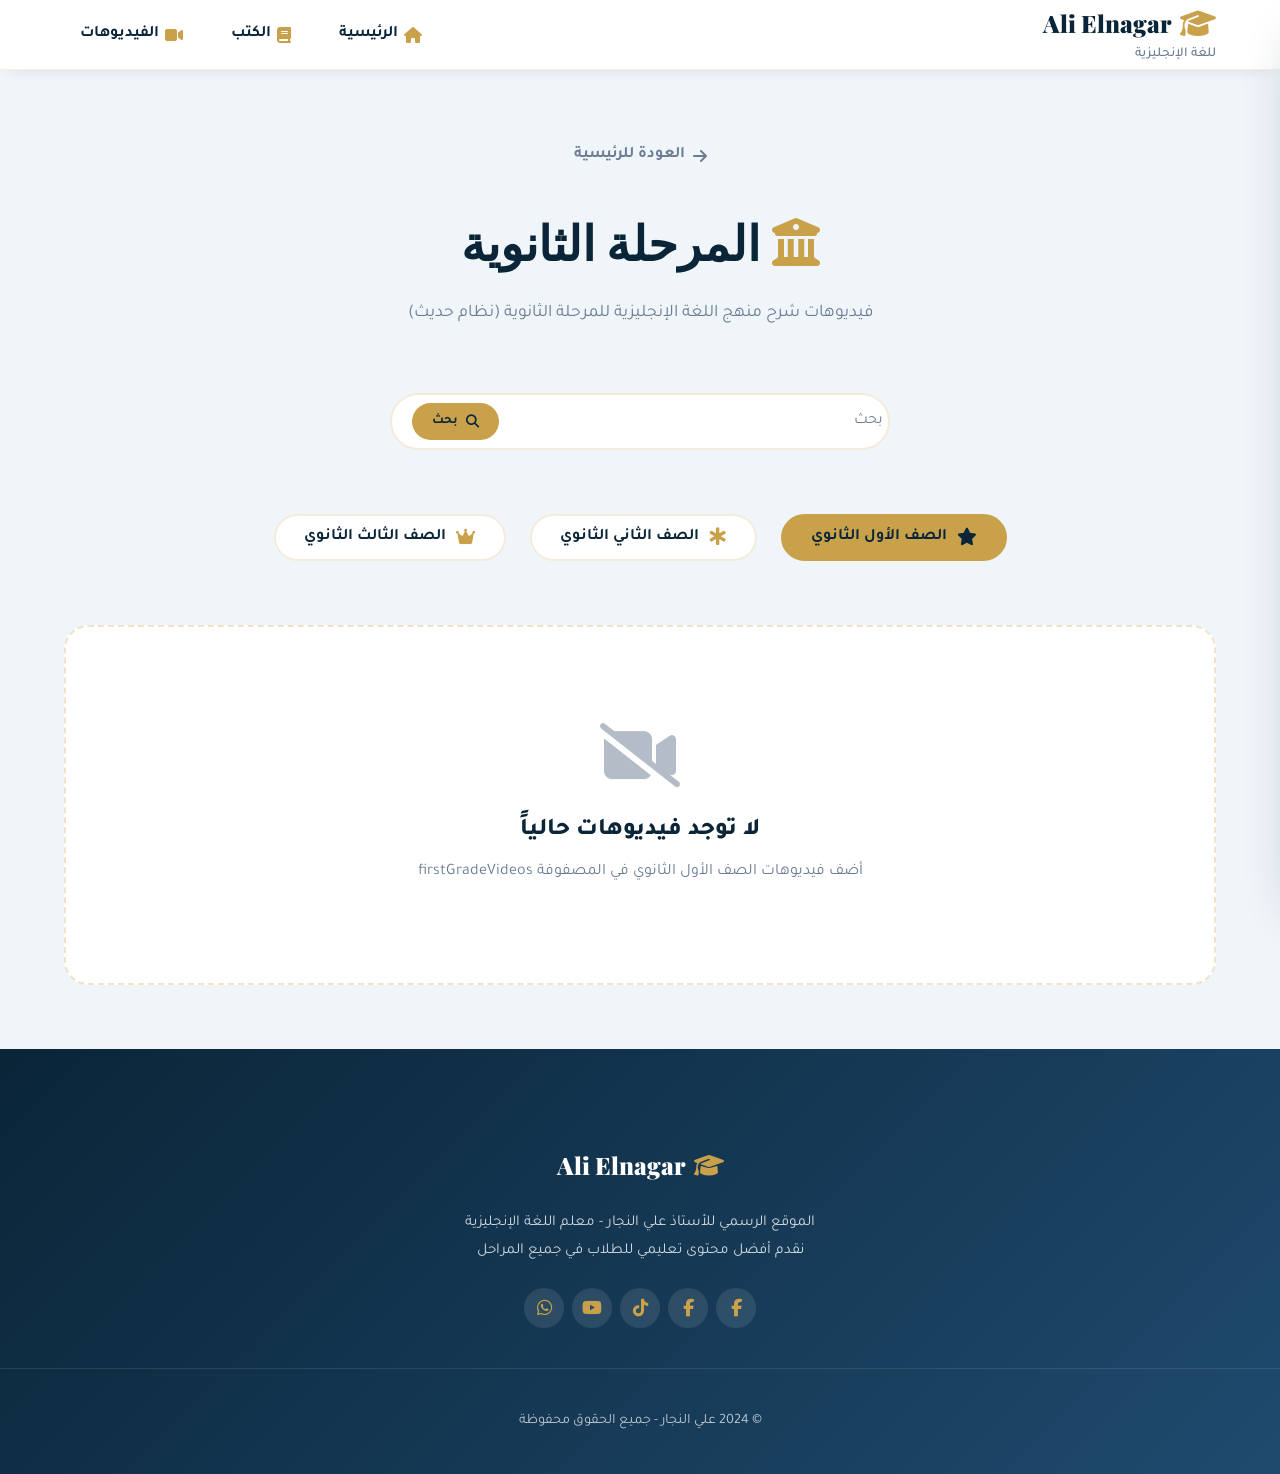
<file: videos-high.html>
<!DOCTYPE html>
<html lang="ar" dir="rtl">
<head>
  <meta charset="UTF-8">
  <meta name="viewport" content="width=device-width, initial-scale=1.0, maximum-scale=5.0">
  <meta name="description" content="فيديوهات شرح اللغة الإنجليزية - المرحلة الثانوية - الأستاذ علي النجار">
  <meta name="theme-color" content="#0a2538">
  <title>فيديوهات الشرح - المرحلة الثانوية | علي النجار</title>
  
  <!-- Font Awesome 6 -->
  <link rel="stylesheet" href="https://cdnjs.cloudflare.com/ajax/libs/font-awesome/6.4.0/css/all.min.css">
  
  <!-- Google Fonts -->
  <link href="https://fonts.googleapis.com/css2?family=Cairo:wght@400;600;700;800;900&family=Playfair+Display:wght@700;900&family=Tajawal:wght@400;500;700;800&display=swap" rel="stylesheet">
  <link rel="icon" type="image/x-icon" href="Ali.ico">

  <!-- ملف الـ CSS -->
  <link rel="stylesheet" href="style.css">
  
  <style>
    /* تنسيقات إضافية للصفوف والبحث */
    .grade-tabs {
      display: flex;
      justify-content: center;
      gap: var(--space-md);
      flex-wrap: wrap;
      margin-bottom: var(--space-xl);
    }
    
    .grade-tab {
      display: flex;
      align-items: center;
      gap: 10px;
      padding: 12px 28px;
      border-radius: var(--radius-full);
      background: var(--color-white);
      border: 2px solid rgba(201,161,75,0.2);
      color: var(--color-blue-deep);
      font-weight: 700;
      font-size: 1rem;
      transition: var(--transition-slow);
      cursor: pointer;
    }
    
    .grade-tab i {
      color: var(--color-gold);
      font-size: 1.1rem;
    }
    
    .grade-tab:hover {
      background: var(--color-gold-light);
      border-color: var(--color-gold);
      transform: translateY(-2px);
    }
    
    .grade-tab.active {
      background: var(--color-gold);
      border-color: var(--color-gold);
      color: var(--color-blue-deep);
    }
    
    .grade-tab.active i {
      color: var(--color-blue-deep);
    }
    
    /* شريط البحث */
    .search-container {
      max-width: 500px;
      margin: 0 auto var(--space-xl);
    }
    
    .search-box {
      display: flex;
      align-items: center;
      background: var(--color-white);
      border: 2px solid rgba(201,161,75,0.2);
      border-radius: var(--radius-full);
      padding: 5px 5px 5px 20px;
      transition: var(--transition-normal);
    }
    
    .search-box:focus-within {
      border-color: var(--color-gold);
      box-shadow: var(--shadow-gold);
    }
    
    .search-box input {
      flex: 1;
      border: none;
      padding: 12px 0;
      font-size: 1rem;
      font-family: var(--font-primary);
      background: transparent;
      outline: none;
    }
    
    .search-box input::placeholder {
      color: var(--color-gray-medium);
    }
    
    .search-box button {
      background: var(--color-gold);
      border: none;
      padding: 10px 20px;
      border-radius: var(--radius-full);
      color: var(--color-blue-deep);
      font-weight: 600;
      cursor: pointer;
      transition: var(--transition-normal);
      display: flex;
      align-items: center;
      gap: 8px;
    }
    
    .search-box button:hover {
      background: var(--color-gold-dark);
      transform: scale(1.02);
    }
    
    /* حالة عدم وجود فيديوهات */
    .empty-videos {
      text-align: center;
      padding: var(--space-2xl);
      background: var(--color-white);
      border-radius: var(--radius-lg);
      border: 2px dashed rgba(201,161,75,0.3);
      margin-top: var(--space-lg);
    }
    
    .empty-videos i {
      font-size: 4rem;
      color: var(--color-gray-medium);
      margin-bottom: var(--space-md);
      opacity: 0.5;
    }
    
    .empty-videos h3 {
      font-size: 1.5rem;
      font-weight: 800;
      color: var(--color-blue-deep);
      margin-bottom: var(--space-xs);
    }
    
    .empty-videos p {
      color: var(--color-gray-medium);
      font-size: 1rem;
    }
    
    .grade-content {
      display: none;
    }
    
    .grade-content.active {
      display: block;
    }
    
    .videos-grid {
      display: grid;
      grid-template-columns: repeat(auto-fill, minmax(320px, 1fr));
      gap: var(--space-lg);
      margin-top: var(--space-lg);
    }
    
    .video-link {
      display: inline-flex;
      align-items: center;
      gap: 8px;
      background: var(--color-gold);
      color: var(--color-blue-deep);
      padding: 8px 16px;
      border-radius: var(--radius-full);
      font-size: 0.85rem;
      font-weight: 600;
      text-decoration: none;
      transition: var(--transition-normal);
    }
    
    .video-link:hover {
      background: transparent;
      border: 2px solid var(--color-gold);
      color: var(--color-gold);
      transform: scale(1.05);
    }
  </style>
</head>
<body>

<!-- ===== القائمة العلوية ===== -->
<header class="main-header">
  <div class="header-container">
    <div class="logo-section">
      <a href="index.html" class="logo">
        <i class="fas fa-graduation-cap"></i>
        <span>Ali Elnagar</span>
      </a>
      <span class="logo-subtitle">للغة الإنجليزية</span>
    </div>
    
    <nav class="main-nav" id="mainNav">
      <a href="index.html" class="nav-link">
        <i class="fas fa-home"></i> الرئيسية
      </a>
      <a href="index.html" class="nav-link">
        <i class="fas fa-book"></i> الكتب
      </a>
      <a href="index.html" class="nav-link">
        <i class="fas fa-video"></i> الفيديوهات
      </a>
    </nav>
    
    <button class="mobile-menu-btn" id="mobileMenuBtn" aria-label="القائمة">
      <i class="fas fa-bars"></i>
    </button>
  </div>
</header>

<!-- ===== القائمة الجانبية للجوال ===== -->
<div class="mobile-sidebar" id="mobileSidebar">
  <div class="sidebar-header">
    <h3>القائمة</h3>
    <button class="close-sidebar" id="closeSidebar">
      <i class="fas fa-times"></i>
    </button>
  </div>
  <nav class="sidebar-nav">
    <a href="index.html"><i class="fas fa-home"></i> الرئيسية</a>
    <a href="index.html"><i class="fas fa-book"></i> الكتب</a>
    <a href="index.html"><i class="fas fa-video"></i> الفيديوهات</a>
  </nav>
</div>
<div class="sidebar-overlay" id="sidebarOverlay"></div>

<!-- ===== محتوى الصفحة ===== -->
<section class="videos-page">
  <div class="page-container">
    <div class="page-header">
      <a href="index.html" class="back-button">
        <i class="fas fa-arrow-right"></i>
        <span>العودة للرئيسية</span>
      </a>
      <h1 class="page-title">
        <i class="fas fa-university"></i>
        المرحلة الثانوية
      </h1>
      <p class="page-description">فيديوهات شرح منهج اللغة الإنجليزية للمرحلة الثانوية (نظام حديث)</p>
    </div>
    
    <!-- شريط البحث -->
    <div class="search-container">
      <div class="search-box">
        <input type="text" id="searchInput" placeholder="بحث">
        <button id="searchBtn">
          <i class="fas fa-search"></i>
          بحث
        </button>
      </div>
    </div>
    
    <!-- أزرار اختيار الصفوف -->
    <div class="grade-tabs">
      <button class="grade-tab active" data-grade="first-secondary">
        <i class="fas fa-star"></i>
        الصف الأول الثانوي
      </button>
      <button class="grade-tab" data-grade="second-secondary">
        <i class="fas fa-star-of-life"></i>
        الصف الثاني الثانوي
      </button>
      <button class="grade-tab" data-grade="third-secondary">
        <i class="fas fa-crown"></i>
        الصف الثالث الثانوي
      </button>
    </div>
    
    <!-- محتوى الصف الأول الثانوي -->
    <div id="first-secondary" class="grade-content active">
      <div class="empty-videos" id="first-secondary-empty">
        <i class="fas fa-video-slash"></i>
        <h3>لا توجد فيديوهات حالياً</h3>
        <p>أضف فيديوهات الصف الأول الثانوي في المصفوفة firstGradeVideos</p>
      </div>
      <div id="first-secondary-grid" class="videos-grid" style="display: none;"></div>
    </div>
    
    <!-- محتوى الصف الثاني الثانوي -->
    <div id="second-secondary" class="grade-content">
      <div class="empty-videos" id="second-secondary-empty">
        <i class="fas fa-video-slash"></i>
        <h3>لا توجد فيديوهات حالياً</h3>
        <p>أضف فيديوهات الصف الثاني الثانوي في المصفوفة secondGradeVideos</p>
      </div>
      <div id="second-secondary-grid" class="videos-grid" style="display: none;"></div>
    </div>
    
    <!-- محتوى الصف الثالث الثانوي -->
    <div id="third-secondary" class="grade-content">
      <div class="empty-videos" id="third-secondary-empty">
        <i class="fas fa-video-slash"></i>
        <h3>لا توجد فيديوهات حالياً</h3>
        <p>أضف فيديوهات الصف الثالث الثانوي في المصفوفة thirdGradeVideos</p>
      </div>
      <div id="third-secondary-grid" class="videos-grid" style="display: none;"></div>
    </div>
  </div>
</section>

<!-- ===== التذييل ===== -->
<footer class="main-footer">
  <div class="footer-container">
    <div class="footer-section">
      <div class="footer-logo">
        <i class="fas fa-graduation-cap"></i>
        <span>Ali Elnagar</span>
      </div>
      <p class="footer-description">
        الموقع الرسمي للأستاذ علي النجار - معلم اللغة الإنجليزية
        <br>نقدم أفضل محتوى تعليمي للطلاب في جميع المراحل
      </p>
      <div class="footer-social">
        <a href="https://www.facebook.com/share/18XEP6rCyN/" aria-label="فيسبوك"><i class="fab fa-facebook-f"></i></a>
        <a href="https://www.facebook.com/share/1Dh2Bu3Zq1/" aria-label="فيسبوك"><i class="fab fa-facebook-f"></i></a>
        <a href="tiktok.com/@alielnagar466" aria-label="تيك توك"><i class="fab fa-tiktok"></i></a>
        <a href="https://www.youtube.com/@%D8%AF%D8%B1%D8%B3%D8%A7%D9%86%D8%AC%D9%84%D8%B4" aria-label="يوتيوب"><i class="fab fa-youtube"></i></a>
        <a href="https://wa.me/201144112839" aria-label="واتساب"><i class="fab fa-whatsapp"></i></a>
      </div>
    </div>
  </div>
  
  <div class="footer-bottom">
    <p>&copy; 2024 علي النجار - جميع الحقوق محفوظة</p>
  </div>
</footer>

<!-- ===== زر الصعود للأعلى ===== -->
<button class="scroll-top" id="scrollTopBtn" aria-label="الصعود للأعلى">
  <i class="fas fa-arrow-up"></i>
</button>

<script>
  // ============================================
  // 📌 مـن هـنـا أقـم بـإضـافـة الـفـيـديـوهـات
  // ============================================
  
  // ⬇️ أضف فيديوهات الصف الأول الثانوي هنا
  const firstGradeVideos = [
  ];
  
  // ⬇️ أضف فيديوهات الصف الثاني الثانوي هنا
  const secondGradeVideos = [
    // أضف فيديوهات الصف الثاني هنا
  ];
  
  // ⬇️ أضف فيديوهات الصف الثالث الثانوي هنا
  const thirdGradeVideos = [
    // أضف فيديوهات الصف الثالث هنا
  ];
  
  // ============================================
  // دوال عرض الفيديوهات (لا تقم بتعديلها)
  // ============================================
  
  function renderVideos(videos, gridId, emptyId) {
    const grid = document.getElementById(gridId);
    const empty = document.getElementById(emptyId);
    
    if (!grid) return;
    
    if (videos.length === 0) {
      if (empty) empty.style.display = 'block';
      grid.style.display = 'none';
      grid.innerHTML = '';
    } else {
      if (empty) empty.style.display = 'none';
      grid.style.display = 'grid';
      
      grid.innerHTML = videos.map(video => `
        <div class="video-card">
          <div class="video-thumbnail">
            <img src="${video.thumbnail}" alt="${video.title}" loading="lazy">
            <div class="play-overlay">
              <i class="fas fa-play"></i>
            </div>
          </div>
          <div class="video-info">
            <h3>${video.title}</h3>
            <p>${video.description}</p>
            <div style="display: flex; gap: 10px; align-items: center; flex-wrap: wrap; margin-top: 8px;">
              <span class="video-duration"><i class="fas fa-clock"></i> ${video.duration}</span>
              <a href="${video.youtubeUrl}" class="video-link" target="_blank">
                <i class="fab fa-youtube"></i> مشاهدة على يوتيوب
              </a>
            </div>
          </div>
        </div>
      `).join('');
    }
  }
  
  function loadAllVideos() {
    renderVideos(firstGradeVideos, 'first-secondary-grid', 'first-secondary-empty');
    renderVideos(secondGradeVideos, 'second-secondary-grid', 'second-secondary-empty');
    renderVideos(thirdGradeVideos, 'third-secondary-grid', 'third-secondary-empty');
  }
  
  // إعداد زر الصعود للأعلى
  const scrollTopBtn = document.getElementById('scrollTopBtn');
  if (scrollTopBtn) {
    window.addEventListener('scroll', () => {
      if (window.scrollY > 300) scrollTopBtn.classList.add('visible');
      else scrollTopBtn.classList.remove('visible');
    });
    scrollTopBtn.addEventListener('click', () => window.scrollTo({ top: 0, behavior: 'smooth' }));
  }
  
  // إعداد القائمة الجانبية
  const menuBtn = document.getElementById('mobileMenuBtn');
  const closeBtn = document.getElementById('closeSidebar');
  const sidebar = document.getElementById('mobileSidebar');
  const overlay = document.getElementById('sidebarOverlay');
  
  if (menuBtn) {
    menuBtn.addEventListener('click', () => {
      sidebar.classList.add('active');
      overlay.classList.add('active');
      document.body.style.overflow = 'hidden';
    });
  }
  
  if (closeBtn) {
    closeBtn.addEventListener('click', () => {
      sidebar.classList.remove('active');
      overlay.classList.remove('active');
      document.body.style.overflow = '';
    });
  }
  
  if (overlay) {
    overlay.addEventListener('click', () => {
      sidebar.classList.remove('active');
      overlay.classList.remove('active');
      document.body.style.overflow = '';
    });
  }
  
  // تبديل الصفوف
  const gradeTabs = document.querySelectorAll('.grade-tab');
  const gradeContents = document.querySelectorAll('.grade-content');
  let currentGrade = 'first-secondary';
  
  gradeTabs.forEach(tab => {
    tab.addEventListener('click', () => {
      gradeTabs.forEach(t => t.classList.remove('active'));
      tab.classList.add('active');
      
      gradeContents.forEach(content => content.classList.remove('active'));
      
      currentGrade = tab.getAttribute('data-grade');
      const activeContent = document.getElementById(currentGrade);
      if (activeContent) activeContent.classList.add('active');
      
      document.getElementById('searchInput').value = '';
      loadAllVideos();
      
      setTimeout(() => {
        document.querySelector('.grade-tabs').scrollIntoView({ behavior: 'smooth', block: 'start' });
      }, 100);
    });
  });
  
  // وظيفة البحث
  const searchInput = document.getElementById('searchInput');
  const searchBtn = document.getElementById('searchBtn');
  
  function searchInGrade(grade, searchTerm) {
    let videos = [];
    let gridId = '';
    let emptyId = '';
    
    if (grade === 'first-secondary') {
      videos = [...firstGradeVideos];
      gridId = 'first-secondary-grid';
      emptyId = 'first-secondary-empty';
    } else if (grade === 'second-secondary') {
      videos = [...secondGradeVideos];
      gridId = 'second-secondary-grid';
      emptyId = 'second-secondary-empty';
    } else {
      videos = [...thirdGradeVideos];
      gridId = 'third-secondary-grid';
      emptyId = 'third-secondary-empty';
    }
    
    const grid = document.getElementById(gridId);
    const empty = document.getElementById(emptyId);
    
    if (searchTerm === '') {
      renderVideos(videos, gridId, emptyId);
      return;
    }
    
    const filteredVideos = videos.filter(video => 
      video.title.includes(searchTerm) || video.description.includes(searchTerm)
    );
    
    if (filteredVideos.length === 0) {
      if (empty) {
        empty.style.display = 'block';
        empty.innerHTML = `
          <i class="fas fa-search"></i>
          <h3>لا توجد نتائج</h3>
          <p>لم نجد فيديوهات تحتوي على "${searchTerm}"</p>
          <button onclick="location.reload()" style="margin-top: 20px; background: var(--color-gold); border: none; padding: 10px 20px; border-radius: 50px; cursor: pointer; font-weight: bold;">
            <i class="fas fa-undo"></i> عرض الكل
          </button>
        `;
        grid.style.display = 'none';
      }
    } else {
      if (empty) empty.style.display = 'none';
      grid.style.display = 'grid';
      grid.innerHTML = filteredVideos.map(video => `
        <div class="video-card">
          <div class="video-thumbnail">
            <img src="${video.thumbnail}" alt="${video.title}">
            <div class="play-overlay">
              <i class="fas fa-play"></i>
            </div>
          </div>
          <div class="video-info">
            <h3>${video.title}</h3>
            <p>${video.description}</p>
            <div style="display: flex; gap: 10px; align-items: center; flex-wrap: wrap; margin-top: 8px;">
              <span class="video-duration"><i class="fas fa-clock"></i> ${video.duration}</span>
              <a href="${video.youtubeUrl}" class="video-link" target="_blank">
                <i class="fab fa-youtube"></i> مشاهدة على يوتيوب
              </a>
            </div>
          </div>
        </div>
      `).join('');
    }
  }
  
  function performSearch() {
    const searchTerm = searchInput.value.trim();
    searchInGrade(currentGrade, searchTerm);
  }
  
  searchBtn.addEventListener('click', performSearch);
  searchInput.addEventListener('keypress', (e) => {
    if (e.key === 'Enter') performSearch();
  });
  
  // تحميل الفيديوهات عند بدء الصفحة
  loadAllVideos();
</script>
</body>
</html>
</file>
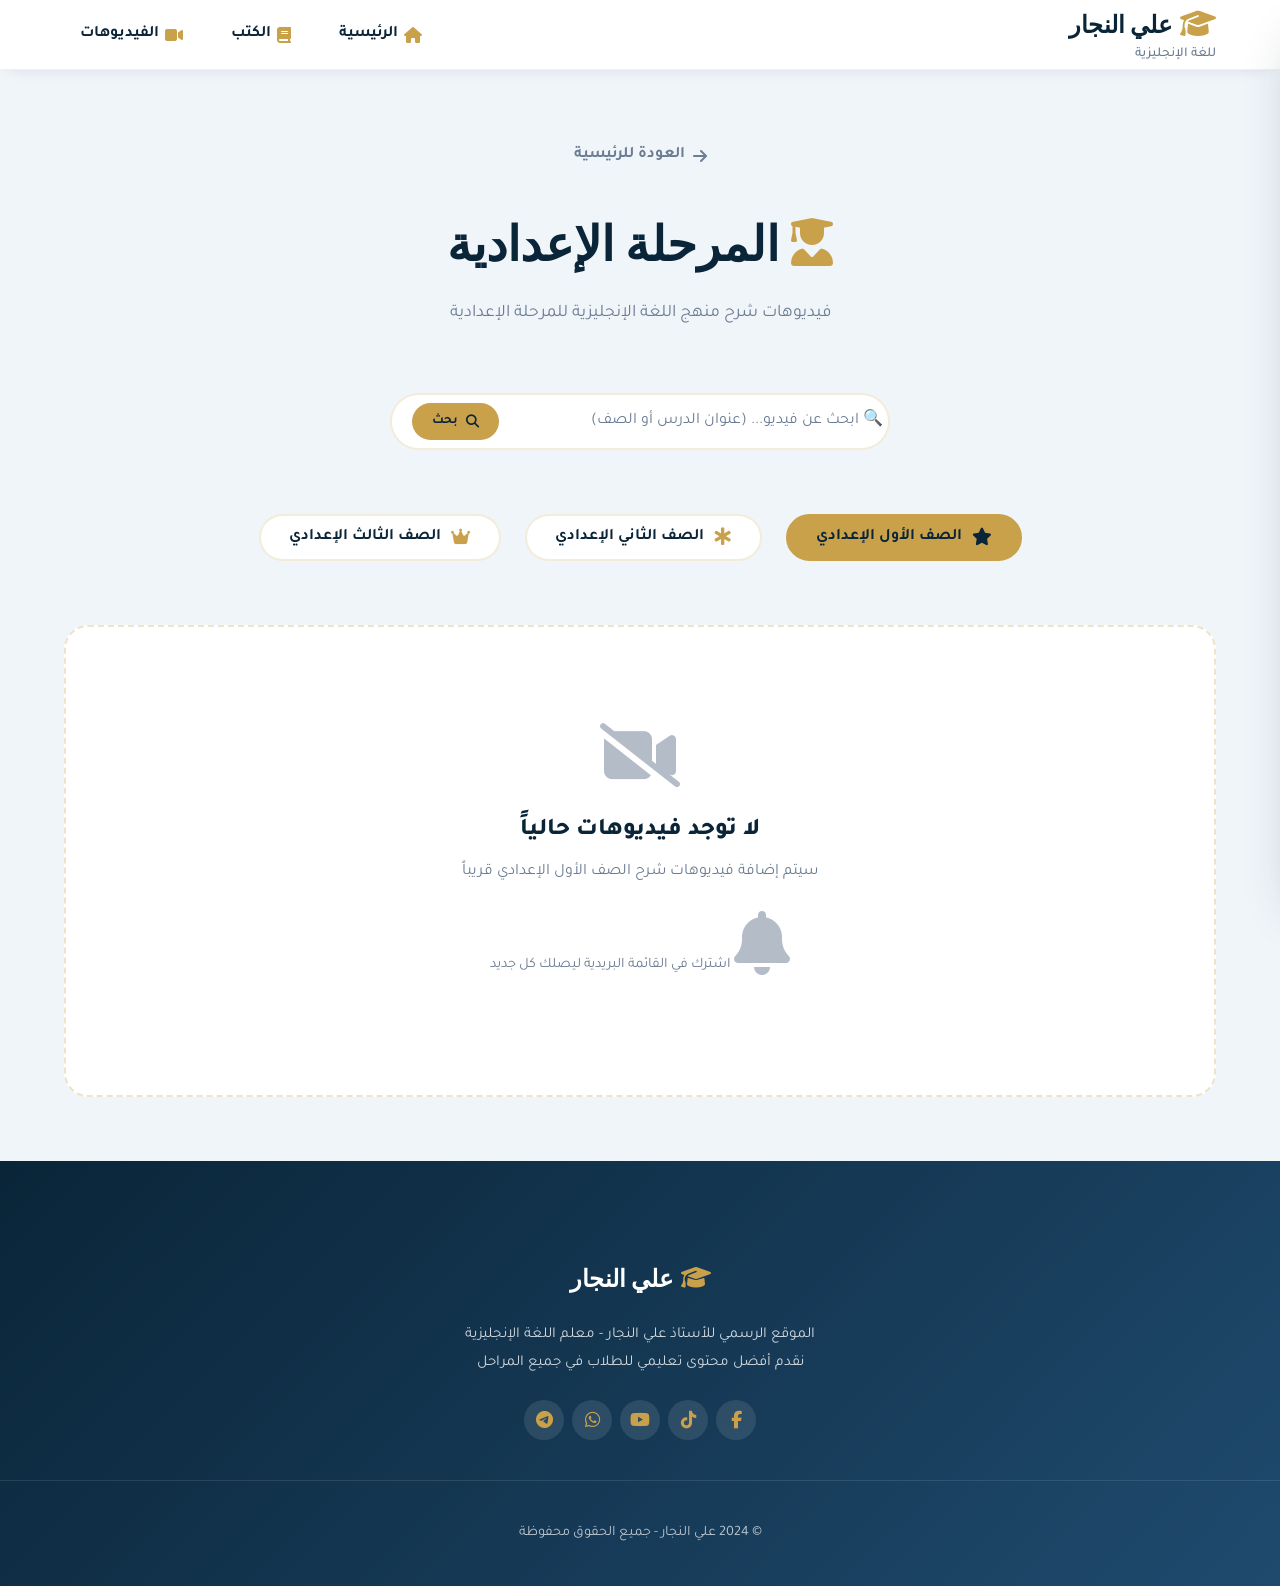
<file: videos-middle.html>
<!DOCTYPE html>
<html lang="ar" dir="rtl">
<head>
  <meta charset="UTF-8">
  <meta name="viewport" content="width=device-width, initial-scale=1.0, maximum-scale=5.0">
  <meta name="description" content="فيديوهات شرح اللغة الإنجليزية - المرحلة الإعدادية - الأستاذ علي النجار">
  <meta name="theme-color" content="#0a2538">
  <title>فيديوهات الشرح - المرحلة الإعدادية | علي النجار</title>
  
  <!-- Font Awesome 6 -->
  <link rel="stylesheet" href="https://cdnjs.cloudflare.com/ajax/libs/font-awesome/6.4.0/css/all.min.css">
  
  <!-- Google Fonts -->
  <link href="https://fonts.googleapis.com/css2?family=Cairo:wght@400;600;700;800;900&family=Playfair+Display:wght@700;900&family=Tajawal:wght@400;500;700;800&display=swap" rel="stylesheet">
  <link rel="icon" type="image/x-icon" href="Ali.ico">

  <!-- ملف الـ CSS -->
  <link rel="stylesheet" href="style.css">
  
  <style>
    /* تنسيقات إضافية للصفوف والبحث */
    .grade-tabs {
      display: flex;
      justify-content: center;
      gap: var(--space-md);
      flex-wrap: wrap;
      margin-bottom: var(--space-xl);
    }
    
    .grade-tab {
      display: flex;
      align-items: center;
      gap: 10px;
      padding: 12px 28px;
      border-radius: var(--radius-full);
      background: var(--color-white);
      border: 2px solid rgba(201,161,75,0.2);
      color: var(--color-blue-deep);
      font-weight: 700;
      font-size: 1rem;
      transition: var(--transition-slow);
      cursor: pointer;
    }
    
    .grade-tab i {
      color: var(--color-gold);
      font-size: 1.1rem;
    }
    
    .grade-tab:hover {
      background: var(--color-gold-light);
      border-color: var(--color-gold);
      transform: translateY(-2px);
    }
    
    .grade-tab.active {
      background: var(--color-gold);
      border-color: var(--color-gold);
      color: var(--color-blue-deep);
    }
    
    .grade-tab.active i {
      color: var(--color-blue-deep);
    }
    
    /* شريط البحث */
    .search-container {
      max-width: 500px;
      margin: 0 auto var(--space-xl);
    }
    
    .search-box {
      display: flex;
      align-items: center;
      background: var(--color-white);
      border: 2px solid rgba(201,161,75,0.2);
      border-radius: var(--radius-full);
      padding: 5px 5px 5px 20px;
      transition: var(--transition-normal);
    }
    
    .search-box:focus-within {
      border-color: var(--color-gold);
      box-shadow: var(--shadow-gold);
    }
    
    .search-box input {
      flex: 1;
      border: none;
      padding: 12px 0;
      font-size: 1rem;
      font-family: var(--font-primary);
      background: transparent;
      outline: none;
    }
    
    .search-box input::placeholder {
      color: var(--color-gray-medium);
    }
    
    .search-box button {
      background: var(--color-gold);
      border: none;
      padding: 10px 20px;
      border-radius: var(--radius-full);
      color: var(--color-blue-deep);
      font-weight: 600;
      cursor: pointer;
      transition: var(--transition-normal);
      display: flex;
      align-items: center;
      gap: 8px;
    }
    
    .search-box button:hover {
      background: var(--color-gold-dark);
      transform: scale(1.02);
    }
    
    /* حالة عدم وجود فيديوهات */
    .empty-videos {
      text-align: center;
      padding: var(--space-2xl);
      background: var(--color-white);
      border-radius: var(--radius-lg);
      border: 2px dashed rgba(201,161,75,0.3);
      margin-top: var(--space-lg);
    }
    
    .empty-videos i {
      font-size: 4rem;
      color: var(--color-gray-medium);
      margin-bottom: var(--space-md);
      opacity: 0.5;
    }
    
    .empty-videos h3 {
      font-size: 1.5rem;
      font-weight: 800;
      color: var(--color-blue-deep);
      margin-bottom: var(--space-xs);
    }
    
    .empty-videos p {
      color: var(--color-gray-medium);
      font-size: 1rem;
    }
    
    .grade-content {
      display: none;
    }
    
    .grade-content.active {
      display: block;
    }
    
    .videos-grid {
      display: grid;
      grid-template-columns: repeat(auto-fill, minmax(320px, 1fr));
      gap: var(--space-lg);
      margin-top: var(--space-lg);
    }
  </style>
</head>
<body>

<!-- ===== القائمة العلوية ===== -->
<header class="main-header">
  <div class="header-container">
    <div class="logo-section">
      <a href="index.html" class="logo">
        <i class="fas fa-graduation-cap"></i>
        <span>علي النجار</span>
      </a>
      <span class="logo-subtitle">للغة الإنجليزية</span>
    </div>
    
    <nav class="main-nav" id="mainNav">
      <a href="index.html" class="nav-link">
        <i class="fas fa-home"></i> الرئيسية
      </a>
      <a href="index.html" class="nav-link">
        <i class="fas fa-book"></i> الكتب
      </a>
      <a href="index.html" class="nav-link">
        <i class="fas fa-video"></i> الفيديوهات
      </a>
    </nav>
    
    <button class="mobile-menu-btn" id="mobileMenuBtn" aria-label="القائمة">
      <i class="fas fa-bars"></i>
    </button>
  </div>
</header>

<!-- ===== القائمة الجانبية للجوال ===== -->
<div class="mobile-sidebar" id="mobileSidebar">
  <div class="sidebar-header">
    <h3>القائمة</h3>
    <button class="close-sidebar" id="closeSidebar">
      <i class="fas fa-times"></i>
    </button>
  </div>
  <nav class="sidebar-nav">
    <a href="index.html"><i class="fas fa-home"></i> الرئيسية</a>
    <a href="index.html"><i class="fas fa-book"></i> الكتب</a>
    <a href="index.html"><i class="fas fa-video"></i> الفيديوهات</a>
  </nav>
</div>
<div class="sidebar-overlay" id="sidebarOverlay"></div>

<!-- ===== محتوى الصفحة ===== -->
<section class="videos-page">
  <div class="page-container">
    <div class="page-header">
      <a href="index.html" class="back-button">
        <i class="fas fa-arrow-right"></i>
        <span>العودة للرئيسية</span>
      </a>
      <h1 class="page-title">
        <i class="fas fa-user-graduate"></i>
        المرحلة الإعدادية
      </h1>
      <p class="page-description">فيديوهات شرح منهج اللغة الإنجليزية للمرحلة الإعدادية</p>
    </div>
    
    <!-- شريط البحث -->
    <div class="search-container">
      <div class="search-box">
        <input type="text" id="searchInput" placeholder="🔍 ابحث عن فيديو... (عنوان الدرس أو الصف)">
        <button id="searchBtn">
          <i class="fas fa-search"></i>
          بحث
        </button>
      </div>
    </div>
    
    <!-- أزرار اختيار الصفوف -->
    <div class="grade-tabs">
      <button class="grade-tab active" data-grade="first-prep">
        <i class="fas fa-star"></i>
        الصف الأول الإعدادي
      </button>
      <button class="grade-tab" data-grade="second-prep">
        <i class="fas fa-star-of-life"></i>
        الصف الثاني الإعدادي
      </button>
      <button class="grade-tab" data-grade="third-prep">
        <i class="fas fa-crown"></i>
        الصف الثالث الإعدادي
      </button>
    </div>
    
    <!-- محتوى الصف الأول الإعدادي -->
    <div id="first-prep" class="grade-content active">
      <div class="empty-videos">
        <i class="fas fa-video-slash"></i>
        <h3>لا توجد فيديوهات حالياً</h3>
        <p>سيتم إضافة فيديوهات شرح الصف الأول الإعدادي قريباً</p>
        <p style="margin-top: var(--space-md); font-size: 0.9rem;">
          <i class="fas fa-bell"></i> اشترك في القائمة البريدية ليصلك كل جديد
        </p>
      </div>
      <div id="first-prep-grid" class="videos-grid" style="display: none;"></div>
    </div>
    
    <!-- محتوى الصف الثاني الإعدادي -->
    <div id="second-prep" class="grade-content">
      <div class="empty-videos">
        <i class="fas fa-video-slash"></i>
        <h3>لا توجد فيديوهات حالياً</h3>
        <p>سيتم إضافة فيديوهات شرح الصف الثاني الإعدادي قريباً</p>
        <p style="margin-top: var(--space-md); font-size: 0.9rem;">
          <i class="fas fa-bell"></i> اشترك في القائمة البريدية ليصلك كل جديد
        </p>
      </div>
      <div id="second-prep-grid" class="videos-grid" style="display: none;"></div>
    </div>
    
    <!-- محتوى الصف الثالث الإعدادي -->
    <div id="third-prep" class="grade-content">
      <div class="empty-videos">
        <i class="fas fa-video-slash"></i>
        <h3>لا توجد فيديوهات حالياً</h3>
        <p>سيتم إضافة فيديوهات شرح الصف الثالث الإعدادي قريباً</p>
        <p style="margin-top: var(--space-md); font-size: 0.9rem;">
          <i class="fas fa-bell"></i> اشترك في القائمة البريدية ليصلك كل جديد
        </p>
      </div>
      <div id="third-prep-grid" class="videos-grid" style="display: none;"></div>
    </div>
  </div>
</section>

<!-- ===== التذييل ===== -->
<footer class="main-footer">
  <div class="footer-container">
    <div class="footer-section">
      <div class="footer-logo">
        <i class="fas fa-graduation-cap"></i>
        <span>علي النجار</span>
      </div>
      <p class="footer-description">
        الموقع الرسمي للأستاذ علي النجار - معلم اللغة الإنجليزية
        <br>نقدم أفضل محتوى تعليمي للطلاب في جميع المراحل
      </p>
      <div class="footer-social">
        <a href="#" aria-label="فيسبوك"><i class="fab fa-facebook-f"></i></a>
        <a href="#" aria-label="تيك توك"><i class="fab fa-tiktok"></i></a>
        <a href="#" aria-label="يوتيوب"><i class="fab fa-youtube"></i></a>
        <a href="https://wa.me/201144112839" aria-label="واتساب"><i class="fab fa-whatsapp"></i></a>
        <a href="#" aria-label="تيليجرام"><i class="fab fa-telegram"></i></a>
      </div>
    </div>
  </div>
  
  <div class="footer-bottom">
    <p>&copy; 2024 علي النجار - جميع الحقوق محفوظة</p>
  </div>
</footer>

<!-- ===== زر الصعود للأعلى ===== -->
<button class="scroll-top" id="scrollTopBtn" aria-label="الصعود للأعلى">
  <i class="fas fa-arrow-up"></i>
</button>

<script>
  // إعداد زر الصعود للأعلى
  const scrollTopBtn = document.getElementById('scrollTopBtn');
  if (scrollTopBtn) {
    window.addEventListener('scroll', () => {
      if (window.scrollY > 300) scrollTopBtn.classList.add('visible');
      else scrollTopBtn.classList.remove('visible');
    });
    scrollTopBtn.addEventListener('click', () => window.scrollTo({ top: 0, behavior: 'smooth' }));
  }
  
  // إعداد القائمة الجانبية
  const menuBtn = document.getElementById('mobileMenuBtn');
  const closeBtn = document.getElementById('closeSidebar');
  const sidebar = document.getElementById('mobileSidebar');
  const overlay = document.getElementById('sidebarOverlay');
  
  if (menuBtn) {
    menuBtn.addEventListener('click', () => {
      sidebar.classList.add('active');
      overlay.classList.add('active');
      document.body.style.overflow = 'hidden';
    });
  }
  
  if (closeBtn) {
    closeBtn.addEventListener('click', () => {
      sidebar.classList.remove('active');
      overlay.classList.remove('active');
      document.body.style.overflow = '';
    });
  }
  
  if (overlay) {
    overlay.addEventListener('click', () => {
      sidebar.classList.remove('active');
      overlay.classList.remove('active');
      document.body.style.overflow = '';
    });
  }
  
  // ===== تبديل الصفوف =====
  const gradeTabs = document.querySelectorAll('.grade-tab');
  const gradeContents = document.querySelectorAll('.grade-content');
  
  gradeTabs.forEach(tab => {
    tab.addEventListener('click', () => {
      // إزالة الفئة النشطة من جميع الأزرار
      gradeTabs.forEach(t => t.classList.remove('active'));
      tab.classList.add('active');
      
      // إخفاء جميع المحتويات
      gradeContents.forEach(content => content.classList.remove('active'));
      
      // إظهار المحتوى المحدد
      const gradeId = tab.getAttribute('data-grade');
      const activeContent = document.getElementById(gradeId);
      if (activeContent) {
        activeContent.classList.add('active');
      }
      
      // تمرير سلس للجزء العلوي من المحتوى
      setTimeout(() => {
        document.querySelector('.grade-tabs').scrollIntoView({ behavior: 'smooth', block: 'start' });
      }, 100);
    });
  });
  
  // ===== وظيفة البحث =====
  const searchInput = document.getElementById('searchInput');
  const searchBtn = document.getElementById('searchBtn');
  
  function performSearch() {
    const searchTerm = searchInput.value.trim().toLowerCase();
    
    if (searchTerm === '') {
      // إذا كان البحث فارغاً، أظهر رسالة
      showToast('الرجاء إدخال كلمة للبحث');
      return;
    }
    
    // محاكاة البحث (لأنه لا توجد فيديوهات حالياً)
    showToast(`🔍 جاري البحث عن: "${searchTerm}" - سيتم إضافة النتائج قريباً`);
    
    // هنا يمكنك لاحقاً إضافة كود البحث الفعلي عندما توجد فيديوهات
    // مثال:
    // searchVideos(searchTerm);
  }
  
  searchBtn.addEventListener('click', performSearch);
  searchInput.addEventListener('keypress', (e) => {
    if (e.key === 'Enter') {
      performSearch();
    }
  });
  
  // دالة عرض إشعار مؤقت
  function showToast(message) {
    // إزالة أي إشعار موجود
    const existingToast = document.querySelector('.custom-toast');
    if (existingToast) existingToast.remove();
    
    const toast = document.createElement('div');
    toast.className = 'custom-toast';
    toast.innerHTML = `
      <i class="fas fa-info-circle"></i>
      <span>${message}</span>
    `;
    toast.style.cssText = `
      position: fixed;
      bottom: 30px;
      left: 50%;
      transform: translateX(-50%);
      background: var(--color-gold);
      color: var(--color-blue-deep);
      padding: 12px 24px;
      border-radius: 50px;
      font-weight: 600;
      z-index: 9999;
      display: flex;
      align-items: center;
      gap: 10px;
      box-shadow: var(--shadow-lg);
      animation: slideUp 0.3s ease, fadeOut 0.3s ease 2.7s forwards;
    `;
    
    document.body.appendChild(toast);
    setTimeout(() => toast.remove(), 3000);
  }
  
  // إضافة أنيميشن للتوست
  const style = document.createElement('style');
  style.textContent = `
    @keyframes slideUp {
      from { opacity: 0; transform: translateX(-50%) translateY(20px); }
      to { opacity: 1; transform: translateX(-50%) translateY(0); }
    }
    @keyframes fadeOut {
      to { opacity: 0; transform: translateX(-50%) translateY(-20px); }
    }
  `;
  document.head.appendChild(style);
</script>
</body>
</html>
</file>
<file: style.css>
/* ============================================
   الملف: styles.css
   الوصف: ملف التنسيقات الرئيسي
   ============================================ */

/* ===== 1. المتغيرات العامة ===== */
:root {
  --color-gold: #c9a14b;
  --color-gold-dark: #b68a3a;
  --color-gold-light: #e2c084;
  --color-gold-glow: rgba(201, 161, 75, 0.4);
  
  --color-blue-deep: #0a2538;
  --color-blue-medium: #1f4a6e;
  --color-blue-light: #e8f0fe;
  
  --color-white: #ffffff;
  --color-white-soft: #f8fafd;
  --color-gray-light: #f0f5fa;
  --color-gray-medium: #6b7c93;
  --color-gray-dark: #4a5568;
  --color-error: #dc3545;
  --color-success: #28a745;
  
  --shadow-xs: 0 2px 8px -4px rgba(0, 20, 40, 0.1);
  --shadow-sm: 0 5px 15px -8px rgba(0, 20, 40, 0.15);
  --shadow-md: 0 10px 25px -12px rgba(10, 37, 56, 0.2);
  --shadow-lg: 0 20px 40px -15px rgba(10, 37, 56, 0.25);
  --shadow-xl: 0 25px 50px -20px rgba(10, 37, 56, 0.3);
  --shadow-gold: 0 10px 30px -10px var(--color-gold-glow);
  
  --transition-fast: all 0.2s ease;
  --transition-normal: all 0.3s cubic-bezier(0.25, 0.46, 0.45, 0.94);
  --transition-slow: all 0.5s cubic-bezier(0.175, 0.885, 0.32, 1.275);
  
  --radius-sm: 8px;
  --radius-md: 16px;
  --radius-lg: 24px;
  --radius-xl: 40px;
  --radius-full: 9999px;
  
  --space-xs: 8px;
  --space-sm: 16px;
  --space-md: 24px;
  --space-lg: 40px;
  --space-xl: 64px;
  --space-2xl: 96px;
  
  --font-primary: 'Tajawal', 'Cairo', sans-serif;
  --font-secondary: 'Playfair Display', serif;
  
  --header-height: 70px;
  --container-max: 1200px;
}

/* ===== 2. إعادة التعيين والأساسيات ===== */
*, *::before, *::after {
  margin: 0;
  padding: 0;
  box-sizing: border-box;
}

html {
  scroll-behavior: smooth;
  font-size: 16px;
}

body {
  font-family: var(--font-primary);
  background: var(--color-gray-light);
  color: var(--color-blue-deep);
  line-height: 1.7;
  min-height: 100vh;
  display: flex;
  flex-direction: column;
  overflow-x: hidden;
  -webkit-font-smoothing: antialiased;
}

a { text-decoration: none; color: inherit; transition: var(--transition-fast); }
button { font-family: inherit; cursor: pointer; border: none; background: none; }
img { max-width: 100%; height: auto; display: block; }
ul { list-style: none; }

.container {
  max-width: var(--container-max);
  margin: 0 auto;
  padding: 0 var(--space-md);
}

.hidden { display: none !important; }

/* ===== 3. الهيدر ===== */
.main-header {
  background: rgba(255, 255, 255, 0.98);
  backdrop-filter: blur(12px);
  box-shadow: var(--shadow-sm);
  border-bottom: 1px solid rgba(201, 161, 75, 0.15);
  position: sticky;
  top: 0;
  z-index: 1000;
  height: var(--header-height);
}

.header-container {
  max-width: var(--container-max);
  margin: 0 auto;
  padding: 0 var(--space-md);
  height: 100%;
  display: flex;
  align-items: center;
  justify-content: space-between;
  gap: var(--space-md);
}

.logo-section {
  display: flex;
  flex-direction: column;
  align-items: flex-start;
}

.logo {
  display: flex;
  align-items: center;
  gap: var(--space-xs);
  font-family: var(--font-secondary);
  font-size: 1.5rem;
  font-weight: 900;
  color: var(--color-blue-deep);
}

.logo i { color: var(--color-gold); font-size: 1.8rem; }
.logo-subtitle { font-size: 0.85rem; color: var(--color-gray-medium); font-weight: 500; }

.main-nav { display: flex; gap: var(--space-sm); }

.nav-link {
  display: flex;
  align-items: center;
  gap: 6px;
  padding: 8px 16px;
  border-radius: var(--radius-full);
  font-weight: 600;
  color: var(--color-blue-deep);
  transition: var(--transition-normal);
}

.nav-link:hover, .nav-link.active {
  background: var(--color-blue-light);
  color: var(--color-blue-medium);
}

.nav-link i { color: var(--color-gold); }

.mobile-menu-btn { display: none; font-size: 1.5rem; color: var(--color-blue-deep); padding: 8px; cursor: pointer; }

/* ===== 4. الأزرار ===== */
.btn {
  display: inline-flex;
  align-items: center;
  justify-content: center;
  gap: 8px;
  padding: 10px 24px;
  border-radius: var(--radius-full);
  font-weight: 700;
  font-size: 0.95rem;
  transition: var(--transition-normal);
  white-space: nowrap;
  border: 2px solid transparent;
}

.btn-primary {
  background: var(--color-gold);
  color: var(--color-blue-deep);
  border-color: var(--color-gold);
}

.btn-primary:hover {
  background: transparent;
  color: var(--color-gold);
  transform: translateY(-3px);
  box-shadow: var(--shadow-gold);
}

.btn-outline {
  background: transparent;
  border-color: var(--color-gold);
  color: var(--color-gold);
}

.btn-outline:hover {
  background: var(--color-gold);
  color: var(--color-blue-deep);
  transform: translateY(-3px);
  box-shadow: var(--shadow-gold);
}

.btn-lg { padding: 14px 32px; font-size: 1.1rem; }

/* ===== 5. قسم البطل ===== */
.hero-section {
  position: relative;
  background: linear-gradient(145deg, #d9d2c0 0%, #e5decc 50%, #f0e9d5 100%);
  padding: var(--space-2xl) 0 var(--space-xl);
  overflow: hidden;
}

.hero-background { position: absolute; inset: 0; pointer-events: none; }

.hero-pattern {
  position: absolute;
  inset: 0;
  background-image: 
    radial-gradient(circle at 20% 30%, rgba(201,161,75,0.08) 0%, transparent 40%),
    radial-gradient(circle at 80% 70%, rgba(10,37,56,0.05) 0%, transparent 40%);
  animation: float 20s ease-in-out infinite;
}

@keyframes float {
  0%, 100% { transform: translate(0, 0); }
  25% { transform: translate(2%, 2%); }
  50% { transform: translate(0, 4%); }
  75% { transform: translate(-2%, 2%); }
}

.hero-gradient {
  position: absolute;
  inset: 0;
  background: linear-gradient(180deg, transparent 0%, rgba(255,255,255,0.5) 100%);
}

.hero-container {
  max-width: var(--container-max);
  margin: 0 auto;
  padding: 0 var(--space-md);
  display: grid;
  grid-template-columns: 1fr 1.5fr;
  gap: var(--space-xl);
  align-items: center;
  position: relative;
  z-index: 1;
}

.hero-image { display: flex; justify-content: center; align-items: center; position: relative; }

.image-frame { position: relative; width: 280px; height: 280px; }

.teacher-photo {
  width: 100%;
  height: 100%;
  border-radius: 50%;
  object-fit: cover;
  border: 5px solid var(--color-gold);
  box-shadow: var(--shadow-xl);
  transition: var(--transition-slow);
  background: var(--color-white);
  padding: 5px;
}

.teacher-photo:hover {
  transform: scale(1.05) rotate(3deg);
  box-shadow: var(--shadow-gold), 0 0 0 10px rgba(201,161,75,0.1);
}

.image-decoration {
  position: absolute;
  inset: -20px;
  border: 3px dashed var(--color-gold);
  border-radius: 50%;
  animation: rotate 30s linear infinite;
}

@keyframes rotate {
  from { transform: rotate(0deg); }
  to { transform: rotate(360deg); }
}

.experience-badge {
  position: absolute;
  bottom: 20px;
  right: 0;
  background: var(--color-gold);
  color: var(--color-blue-deep);
  padding: 12px 20px;
  border-radius: var(--radius-lg);
  text-align: center;
  box-shadow: var(--shadow-md);
  animation: bounce 2s infinite;
}

@keyframes bounce {
  0%, 100% { transform: translateY(0); }
  50% { transform: translateY(-5px); }
}

.badge-number { display: block; font-size: 1.8rem; font-weight: 900; line-height: 1; }
.badge-text { font-size: 0.85rem; font-weight: 600; }

.hero-content { text-align: right; }

.hero-badge {
  display: inline-flex;
  align-items: center;
  gap: 6px;
  background: rgba(201,161,75,0.15);
  color: var(--color-gold-dark);
  padding: 8px 16px;
  border-radius: var(--radius-full);
  font-weight: 700;
  font-size: 0.9rem;
  margin-bottom: var(--space-md);
}

.hero-badge i { color: var(--color-gold); }

.hero-title {
  font-family: var(--font-secondary);
  font-size: clamp(2.5rem, 5vw, 4rem);
  font-weight: 900;
  line-height: 1.2;
  color: var(--color-blue-deep);
  margin-bottom: var(--space-xs);
}

.hero-title .highlight { color: var(--color-gold); display: block; }

.hero-subtitle {
  font-size: clamp(1.2rem, 3vw, 1.8rem);
  font-weight: 700;
  color: var(--color-blue-medium);
  margin-bottom: var(--space-md);
}

.hero-description {
  font-size: 1.1rem;
  color: var(--color-gray-dark);
  margin-bottom: var(--space-lg);
  padding: var(--space-md);
  background: rgba(255,255,255,0.6);
  backdrop-filter: blur(8px);
  border-radius: var(--radius-lg);
  border: 1px solid rgba(201,161,75,0.2);
  display: flex;
  align-items: flex-start;
  gap: var(--space-sm);
}

.hero-description i { color: var(--color-gold); font-size: 1.3rem; margin-top: 3px; }

.hero-actions { display: flex; gap: var(--space-md); flex-wrap: wrap; }

.hero-wave { position: absolute; bottom: 0; left: 0; right: 0; line-height: 0; }
.hero-wave svg { width: 100%; height: 80px; }
.hero-wave path { fill: var(--color-white); }

/* ===== 6. قسم المميزات ===== */
.features-section { background: var(--color-white); padding: var(--space-2xl) 0; }

.section-header { text-align: center; margin-bottom: var(--space-xl); }

.section-title {
  font-family: var(--font-secondary);
  font-size: clamp(2rem, 4vw, 2.8rem);
  font-weight: 900;
  color: var(--color-blue-deep);
  margin-bottom: var(--space-sm);
}

.section-subtitle { font-size: 1.1rem; color: var(--color-gray-medium); max-width: 600px; margin: 0 auto; }

.features-grid {
  display: grid;
  grid-template-columns: repeat(auto-fit, minmax(250px, 1fr));
  gap: var(--space-lg);
}

.feature-card {
  background: var(--color-white-soft);
  border-radius: var(--radius-lg);
  padding: var(--space-lg);
  text-align: center;
  transition: var(--transition-slow);
  border: 1px solid rgba(201,161,75,0.1);
}

.feature-card:hover {
  transform: translateY(-8px);
  box-shadow: var(--shadow-gold);
  border-color: var(--color-gold);
}

.feature-icon {
  width: 80px;
  height: 80px;
  margin: 0 auto var(--space-md);
  background: linear-gradient(135deg, var(--color-gold), var(--color-gold-light));
  border-radius: 50%;
  display: flex;
  align-items: center;
  justify-content: center;
  font-size: 2rem;
  color: var(--color-blue-deep);
  transition: var(--transition-slow);
}

.feature-card:hover .feature-icon { transform: scale(1.1) rotate(5deg); }

.feature-card h3 { font-size: 1.3rem; font-weight: 800; color: var(--color-blue-deep); margin-bottom: var(--space-xs); }
.feature-card p { color: var(--color-gray-medium); font-size: 0.95rem; line-height: 1.6; }

/* ===== 7. البطاقات الرئيسية ===== */
.main-content { padding: var(--space-xl) 0; }

.choices-section {
  display: grid;
  grid-template-columns: repeat(auto-fit, minmax(280px, 1fr));
  gap: var(--space-lg);
  max-width: 800px;
  margin: 0 auto;
}

.choice-card {
  background: var(--color-white);
  border-radius: var(--radius-xl);
  padding: var(--space-lg);
  text-align: center;
  cursor: pointer;
  transition: var(--transition-slow);
  border: 1px solid rgba(201,161,75,0.1);
  box-shadow: var(--shadow-md);
  position: relative;
  overflow: hidden;
  display: block;
}

.choice-card::before {
  content: '';
  position: absolute;
  top: 0;
  left: 0;
  right: 0;
  height: 4px;
  background: linear-gradient(90deg, var(--color-gold), var(--color-gold-light), var(--color-gold));
  transform: scaleX(0);
  transition: transform 0.4s ease;
  transform-origin: right;
}

.choice-card:hover::before { transform: scaleX(1); transform-origin: left; }

.choice-card:hover {
  transform: translateY(-10px) scale(1.02);
  box-shadow: var(--shadow-gold), var(--shadow-xl);
  border-color: var(--color-gold);
}

.card-image-wrapper { position: relative; width: 130px; height: 130px; margin: 0 auto var(--space-md); }

.card-image {
  width: 100%;
  height: 100%;
  border-radius: 50%;
  object-fit: cover;
  border: 4px solid var(--color-gold);
  transition: var(--transition-slow);
  background: var(--color-white);
  padding: 4px;
}

.choice-card:hover .card-image { transform: scale(1.08) rotate(5deg); box-shadow: var(--shadow-gold); }

.card-overlay {
  position: absolute;
  inset: 0;
  border-radius: 50%;
  background: rgba(201,161,75,0.9);
  display: flex;
  align-items: center;
  justify-content: center;
  opacity: 0;
  transition: var(--transition-normal);
}

.card-overlay i {
  color: var(--color-white);
  font-size: 2rem;
  transform: translateX(20px);
  transition: var(--transition-normal);
}

.choice-card:hover .card-overlay { opacity: 1; }
.choice-card:hover .card-overlay i { transform: translateX(0); }

.card-content h2 {
  font-size: 1.4rem;
  font-weight: 900;
  color: var(--color-blue-deep);
  margin-bottom: var(--space-xs);
  display: flex;
  align-items: center;
  justify-content: center;
  gap: 8px;
}

.card-content h2 i { color: var(--color-gold); }
.card-content p { color: var(--color-gray-medium); font-weight: 600; margin-bottom: var(--space-sm); }

.card-tag {
  display: inline-block;
  background: var(--color-gold);
  color: var(--color-blue-deep);
  padding: 4px 16px;
  border-radius: var(--radius-full);
  font-size: 0.85rem;
  font-weight: 700;
}

/* ===== 8. الصفحات ===== */
.page-section { padding: var(--space-xl) 0; min-height: 60vh; }
.page-container { max-width: var(--container-max); margin: 0 auto; padding: 0 var(--space-md); }
.page-header { text-align: center; margin-bottom: var(--space-xl); }

.back-button {
  display: inline-flex;
  align-items: center;
  gap: 8px;
  color: var(--color-gray-medium);
  font-weight: 600;
  margin-bottom: var(--space-md);
  padding: 8px 16px;
  border-radius: var(--radius-full);
  transition: var(--transition-fast);
  cursor: pointer;
}

.back-button:hover { color: var(--color-gold); background: rgba(201,161,75,0.1); }

.page-title {
  font-family: var(--font-secondary);
  font-size: clamp(2rem, 5vw, 3rem);
  font-weight: 900;
  color: var(--color-blue-deep);
  margin-bottom: var(--space-sm);
  display: flex;
  align-items: center;
  justify-content: center;
  gap: 12px;
}

.page-title i { color: var(--color-gold); }
.page-description { color: var(--color-gray-medium); font-size: 1.1rem; }

/* ===== 9. شبكة الكتب ===== */
.books-filter { display: flex; justify-content: center; gap: var(--space-sm); flex-wrap: wrap; margin-bottom: var(--space-lg); }

.filter-btn {
  padding: 10px 24px;
  border-radius: var(--radius-full);
  background: var(--color-white);
  border: 2px solid rgba(201,161,75,0.2);
  color: var(--color-blue-deep);
  font-weight: 700;
  transition: var(--transition-normal);
  cursor: pointer;
}

.filter-btn:hover, .filter-btn.active {
  background: var(--color-gold);
  border-color: var(--color-gold);
  color: var(--color-blue-deep);
}

.books-grid { display: grid; grid-template-columns: repeat(auto-fill, minmax(180px, 1fr)); gap: var(--space-md); }

.book-card {
  background: var(--color-white);
  border-radius: var(--radius-lg);
  padding: var(--space-md);
  text-align: center;
  border: 1px solid rgba(201,161,75,0.1);
  transition: var(--transition-slow);
  animation: fadeInUp 0.5s ease;
}

@keyframes fadeInUp {
  from { opacity: 0; transform: translateY(20px); }
  to { opacity: 1; transform: translateY(0); }
}

.book-card:hover { transform: translateY(-6px); box-shadow: var(--shadow-gold); border-color: var(--color-gold); }

.book-card img {
  width: 100%;
  max-width: 140px;
  aspect-ratio: 3/4;
  object-fit: cover;
  border-radius: var(--radius-md);
  margin: 0 auto var(--space-sm);
  border: 3px solid var(--color-white);
  box-shadow: var(--shadow-sm);
  transition: var(--transition-slow);
}

.book-card:hover img { transform: scale(1.05) rotate(2deg); border-color: var(--color-gold); }

.book-card h4 { font-size: 1rem; font-weight: 800; color: var(--color-blue-deep); margin-bottom: 4px; }
.book-card p { color: var(--color-gray-medium); font-size: 0.9rem; margin-bottom: var(--space-sm); }

.book-download {
  display: inline-flex;
  align-items: center;
  gap: 6px;
  background: var(--color-gold);
  color: var(--color-blue-deep);
  padding: 8px 20px;
  border-radius: var(--radius-full);
  font-size: 0.9rem;
  font-weight: 700;
  transition: var(--transition-normal);
  cursor: pointer;
  border: 2px solid transparent;
  text-decoration: none;
}

.book-download:hover { 
  background: transparent; 
  border: 2px solid var(--color-gold); 
  color: var(--color-gold); 
  transform: scale(1.05); 
}

/* ===== 10. مراحل الفيديوهات ===== */
.stage-selector { display: flex; justify-content: center; gap: var(--space-md); flex-wrap: wrap; margin-bottom: var(--space-xl); }

.stage-btn {
  display: flex;
  align-items: center;
  gap: 10px;
  padding: 14px 28px;
  border-radius: var(--radius-full);
  background: var(--color-white);
  border: 2px solid rgba(201,161,75,0.2);
  color: var(--color-blue-deep);
  font-weight: 700;
  font-size: 1.05rem;
  transition: var(--transition-slow);
  text-decoration: none;
}

.stage-btn i { color: var(--color-gold); font-size: 1.2rem; transition: var(--transition-normal); }

.stage-btn:hover {
  background: var(--color-gold);
  border-color: var(--color-gold);
  color: var(--color-blue-deep);
  transform: translateY(-4px);
  box-shadow: var(--shadow-gold);
}

.stage-btn:hover i { color: var(--color-blue-deep); transform: scale(1.2) rotate(10deg); }

/* ===== 11. صفحة الفيديو المنفصلة ===== */
.videos-page {
  padding: var(--space-xl) 0;
  min-height: 60vh;
}

.videos-grid {
  display: grid;
  grid-template-columns: repeat(auto-fill, minmax(320px, 1fr));
  gap: var(--space-lg);
  margin-top: var(--space-lg);
}

.video-card {
  background: var(--color-white);
  border-radius: var(--radius-lg);
  overflow: hidden;
  transition: var(--transition-slow);
  border: 1px solid rgba(201,161,75,0.1);
  box-shadow: var(--shadow-sm);
}

.video-card:hover {
  transform: translateY(-8px);
  box-shadow: var(--shadow-gold);
  border-color: var(--color-gold);
}

.video-thumbnail {
  position: relative;
  width: 100%;
  padding-top: 56.25%;
  overflow: hidden;
}

.video-thumbnail img {
  position: absolute;
  top: 0;
  left: 0;
  width: 100%;
  height: 100%;
  object-fit: cover;
  transition: var(--transition-slow);
}

.video-card:hover .video-thumbnail img {
  transform: scale(1.05);
}

.play-overlay {
  position: absolute;
  top: 50%;
  left: 50%;
  transform: translate(-50%, -50%);
  width: 60px;
  height: 60px;
  background: rgba(201,161,75,0.9);
  border-radius: 50%;
  display: flex;
  align-items: center;
  justify-content: center;
  transition: var(--transition-normal);
}

.play-overlay i {
  color: var(--color-blue-deep);
  font-size: 1.8rem;
}

.video-card:hover .play-overlay {
  transform: translate(-50%, -50%) scale(1.1);
}

.video-info {
  padding: var(--space-md);
}

.video-info h3 {
  font-size: 1.1rem;
  font-weight: 800;
  color: var(--color-blue-deep);
  margin-bottom: var(--space-xs);
}

.video-info p {
  color: var(--color-gray-medium);
  font-size: 0.9rem;
  margin-bottom: var(--space-sm);
}

.video-duration {
  display: inline-block;
  background: rgba(201,161,75,0.15);
  color: var(--color-gold-dark);
  padding: 4px 12px;
  border-radius: var(--radius-full);
  font-size: 0.8rem;
  font-weight: 600;
}

/* ===== 12. التذييل ===== */
.main-footer {
  background: linear-gradient(135deg, var(--color-blue-deep), var(--color-blue-medium));
  color: var(--color-white);
  padding: var(--space-2xl) 0 var(--space-lg);
  margin-top: auto;
}

.footer-container {
  max-width: var(--container-max);
  margin: 0 auto;
  padding: 0 var(--space-md);
  display: flex;
  justify-content: center;
  margin-bottom: var(--space-lg);
}

.footer-section {
  text-align: center;
  max-width: 600px;
}

.footer-logo {
  display: flex;
  align-items: center;
  justify-content: center;
  gap: var(--space-xs);
  font-family: var(--font-secondary);
  font-size: 1.5rem;
  font-weight: 900;
  margin-bottom: var(--space-md);
}

.footer-logo i { color: var(--color-gold); }

.footer-description {
  color: rgba(255,255,255,0.8);
  font-size: 0.95rem;
  line-height: 1.8;
  margin-bottom: var(--space-md);
}

.footer-social {
  display: flex;
  gap: var(--space-xs);
  justify-content: center;
}

.footer-social a {
  width: 40px;
  height: 40px;
  border-radius: 50%;
  background: rgba(255,255,255,0.1);
  display: flex;
  align-items: center;
  justify-content: center;
  color: var(--color-gold);
  font-size: 1.1rem;
  transition: var(--transition-normal);
}

.footer-social a:hover {
  background: var(--color-gold);
  color: var(--color-blue-deep);
  transform: translateY(-3px);
}

.footer-bottom {
  text-align: center;
  padding-top: var(--space-lg);
  border-top: 1px solid rgba(255,255,255,0.1);
}

.footer-bottom p { color: rgba(255,255,255,0.7); font-size: 0.9rem; }

/* ===== 13. زر الصعود للأعلى ===== */
.scroll-top {
  position: fixed;
  bottom: 30px;
  left: 30px;
  width: 50px;
  height: 50px;
  border-radius: 50%;
  background: var(--color-gold);
  color: var(--color-blue-deep);
  font-size: 1.2rem;
  display: flex;
  align-items: center;
  justify-content: center;
  box-shadow: var(--shadow-md);
  opacity: 0;
  visibility: hidden;
  transition: var(--transition-normal);
  z-index: 999;
  cursor: pointer;
}

.scroll-top.visible { opacity: 1; visibility: visible; }
.scroll-top:hover { background: var(--color-blue-deep); color: var(--color-gold); transform: translateY(-5px); }

/* ===== 14. القائمة الجانبية للجوال ===== */
.mobile-sidebar {
  position: fixed;
  top: 0;
  right: -280px;
  width: 280px;
  height: 100vh;
  background: var(--color-white);
  box-shadow: var(--shadow-xl);
  z-index: 2000;
  transition: var(--transition-slow);
}

.mobile-sidebar.active { right: 0; }

.sidebar-header {
  display: flex;
  justify-content: space-between;
  align-items: center;
  padding: var(--space-md);
  border-bottom: 1px solid rgba(201,161,75,0.1);
}

.sidebar-header h3 { font-size: 1.2rem; font-weight: 800; color: var(--color-blue-deep); }
.close-sidebar { font-size: 1.5rem; color: var(--color-gray-medium); padding: 4px; cursor: pointer; }
.close-sidebar:hover { color: var(--color-error); }

.sidebar-nav { padding: var(--space-md); }

.sidebar-nav a {
  display: flex;
  align-items: center;
  gap: var(--space-sm);
  padding: var(--space-sm);
  color: var(--color-blue-deep);
  font-weight: 600;
  border-radius: var(--radius-md);
  margin-bottom: var(--space-xs);
  transition: var(--transition-fast);
  text-decoration: none;
}

.sidebar-nav a:hover { background: var(--color-blue-light); color: var(--color-blue-medium); }
.sidebar-nav a i { color: var(--color-gold); width: 20px; }

.sidebar-overlay {
  position: fixed;
  inset: 0;
  background: rgba(0,0,0,0.5);
  z-index: 1999;
  opacity: 0;
  visibility: hidden;
  transition: var(--transition-normal);
}

.sidebar-overlay.active { opacity: 1; visibility: visible; }

/* ===== 15. التجاوب ===== */
@media (max-width: 1024px) {
  .hero-container { grid-template-columns: 1fr; text-align: center; }
  .hero-content { text-align: center; }
  .hero-description { justify-content: center; }
  .hero-actions { justify-content: center; }
  .main-nav { display: none; }
  .mobile-menu-btn { display: block; }
}

@media (max-width: 768px) {
  :root { --header-height: 60px; --space-2xl: 48px; --space-xl: 32px; }
  .header-container { padding: 0 var(--space-sm); }
  .logo { font-size: 1.3rem; }
  .hero-section { padding: var(--space-xl) 0; }
  .image-frame { width: 220px; height: 220px; }
  .hero-title { font-size: 2rem; }
  .hero-subtitle { font-size: 1.3rem; }
  .choices-section { grid-template-columns: 1fr; }
  .books-grid { grid-template-columns: repeat(2, 1fr); }
  .stage-selector { flex-direction: column; align-items: center; }
  .stage-btn { width: 100%; max-width: 300px; justify-content: center; }
  .scroll-top { bottom: 20px; left: 20px; width: 45px; height: 45px; }
  .videos-grid { grid-template-columns: 1fr; }
}

@media (max-width: 480px) {
  .books-grid { grid-template-columns: 1fr; }
  .hero-actions { flex-direction: column; width: 100%; }
  .btn-lg { width: 100%; }
  .features-grid { grid-template-columns: 1fr; }
}

/* ===== 16. إمكانية الوصول ===== */
@media (prefers-reduced-motion: reduce) {
  *, *::before, *::after {
    animation-duration: 0.01ms !important;
    transition-duration: 0.01ms !important;
  }
  html { scroll-behavior: auto; }
}

:focus-visible { outline: 3px solid var(--color-gold); outline-offset: 2px; }
button:focus-visible, a:focus-visible, input:focus-visible { outline: 3px solid var(--color-gold); outline-offset: 2px; }
</file>
